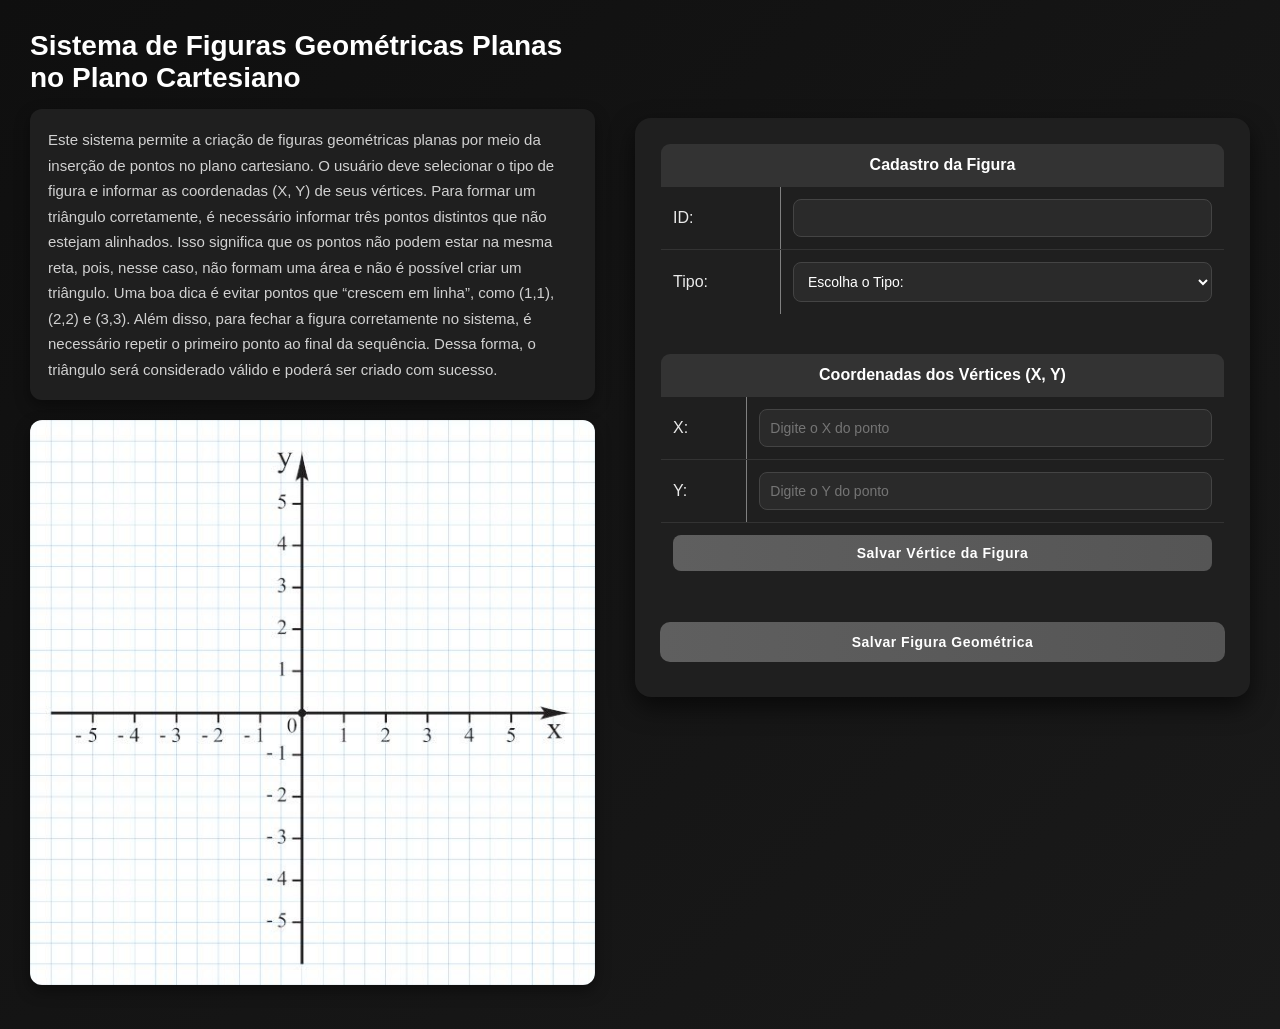
<file: index.html>
<!DOCTYPE html>
<html lang="en" dir="ltr">

<head>
  <meta charset="utf-8">
  <title>Figuras Geométricas</title>
  <link rel="stylesheet" href="./css/base.css">
</head>

<body>
  <div class="informacoes-iniciais-div">
    <h1>Sistema de Figuras Geométricas Planas no Plano Cartesiano</h1>
    <p class="paragrafo-descricao">Este sistema permite a criação de figuras geométricas planas por meio da inserção de
      pontos no plano cartesiano. O
      usuário deve selecionar o tipo de figura e informar as coordenadas (X, Y) de seus vértices.

      Para formar um triângulo corretamente, é necessário informar três pontos distintos que não estejam alinhados. Isso
      significa que os pontos não podem estar na mesma reta, pois, nesse caso, não formam uma área e não é possível
      criar
      um triângulo. Uma boa dica é evitar pontos que “crescem em linha”, como (1,1), (2,2) e (3,3).

      Além disso, para fechar a figura corretamente no sistema, é necessário repetir o primeiro ponto ao final da
      sequência. Dessa forma, o triângulo será considerado válido e poderá ser criado com sucesso.</p>

    <img src="./imagens/imagem_ilustrativa_plano_cartesiano.jpg" alt="imagem ilustrativa plano cartesiano">
  </div>
  <div class="cria-figura-div">
    <table border="1">
      <tr>
        <td colspan="2"> Cadastro da Figura </td>
      </tr>
      <tr>
        <td>ID:</td>
        <td><input type="text" id="inID" disabled></td>
      </tr>
      <tr>
        <td>Tipo:</td>
        <td>
          <select id="inTipo">
            <option value="" selected disabled> Escolha o Tipo: </option>
            <option value="Retângulo">Retângulo</option>
            <option value="Triângulo">Triângulo</option>
          </select>
        </td>
      </tr>
    </table>
    <br>
    <table border="1">
      <tr>
        <td colspan="2" align="center"> Coordenadas dos Vértices (X, Y)</td>
      </tr>
      <tr>
        <td>X:</td>
        <td><input type="number" id="inX" placeholder="Digite o X do ponto" disabled></td>
      </tr>
      <tr>
        <td>Y:</td>
        <td><input type="number" id="inY" placeholder="Digite o Y do ponto" disabled></td>
      </tr>
      <tr>
        <td colspan="2" align="center"><input type="button" id="btSalvaPonto" value="Salvar Vértice da Figura"></td>
      </tr>
    </table>
    <br>
    <input type="button" id="btSalvaFigura" value="Salvar Figura Geométrica">
    <p id="outMsgUser"></p>
  </div>

  <script src="./java-script/view.js" type="module" charset="utf-8"></script>
</body>

</html>
</file>
<file: css/base.css>
* {
  margin: 0;
  padding: 0;
  box-sizing: border-box;
  font-family: "Inter", "Segoe UI", sans-serif;
}


body {
  background: linear-gradient(135deg, #0f0f0f, #1a1a1a);
  padding: 30px;
  color: #eaeaea;

  display: flex;
  gap: 40px;
  align-items: flex-start;
}


.informacoes-iniciais-div {
  flex: 1;
}


.cria-figura-div {
  flex: 1;
  background: #1f1f1f;
  padding: 25px;
  border-radius: 16px;
  box-shadow: 0 10px 25px rgba(0, 0, 0, 0.6);
  transition: 0.3s;
  margin-top: 5.5rem;
}


.cria-figura-div:hover {
  transform: translateY(-3px);
}


h1 {
  font-size: 28px;
  color: #ffffff;
  margin-bottom: 15px;
}


.paragrafo-descricao {
  background: #1f1f1f;
  padding: 18px;
  border-radius: 12px;
  line-height: 1.7;
  margin-bottom: 20px;
  box-shadow: 0 6px 15px rgba(0, 0, 0, 0.4);
  font-size: 15px;
  color: #d1d1d1;
}


img {
  width: 100%;
  border-radius: 12px;
  margin-bottom: 10px;
  box-shadow: 0 6px 15px rgba(0, 0, 0, 0.4);
}


table {
  width: 100%;
  border-collapse: collapse;
  margin-bottom: 20px;
  border-radius: 10px;
  overflow: hidden;
}


table tr:first-child {
  background: #333;
  color: #fff;
  font-weight: bold;
  text-align: center;
}


td {
  padding: 12px;
  border-bottom: 1px solid #333;
}

input,
select {
  width: 100%;
  padding: 10px;
  border-radius: 8px;
  border: 1px solid #444;
  background: #2a2a2a;
  color: #fff;
  transition: all 0.2s ease;
  font-size: 14px;
}


input:focus,
select:focus {
  border-color: #888;
  box-shadow: 0 0 0 2px rgba(255, 255, 255, 0.1);
  outline: none;
}


input[type="button"] {
  background: linear-gradient(90deg, #5f5f5f, #555);
  color: white;
  border: none;
  cursor: pointer;
  font-weight: bold;
  letter-spacing: 0.5px;
  transition: 0.3s;
}


input[type="button"]:hover {
  transform: scale(1.02);
  background: linear-gradient(90deg, #444, #666);
  box-shadow: 0 5px 15px rgba(0, 0, 0, 0.5);
}


#btSalvaFigura {
  width: 100%;
  padding: 12px;
  border-radius: 10px;
}


#outMsgUser {
  text-align: center;
  font-weight: 500;
  color: #bbbbbb;
  margin-top: 10px;
}


@media (max-width: 768px) {
  body {
    flex-direction: column;
    padding: 15px;
  }

  h1 {
    font-size: 22px;
  }

  .paragrafo-descricao {
    font-size: 14px;
  }
}
</file>
